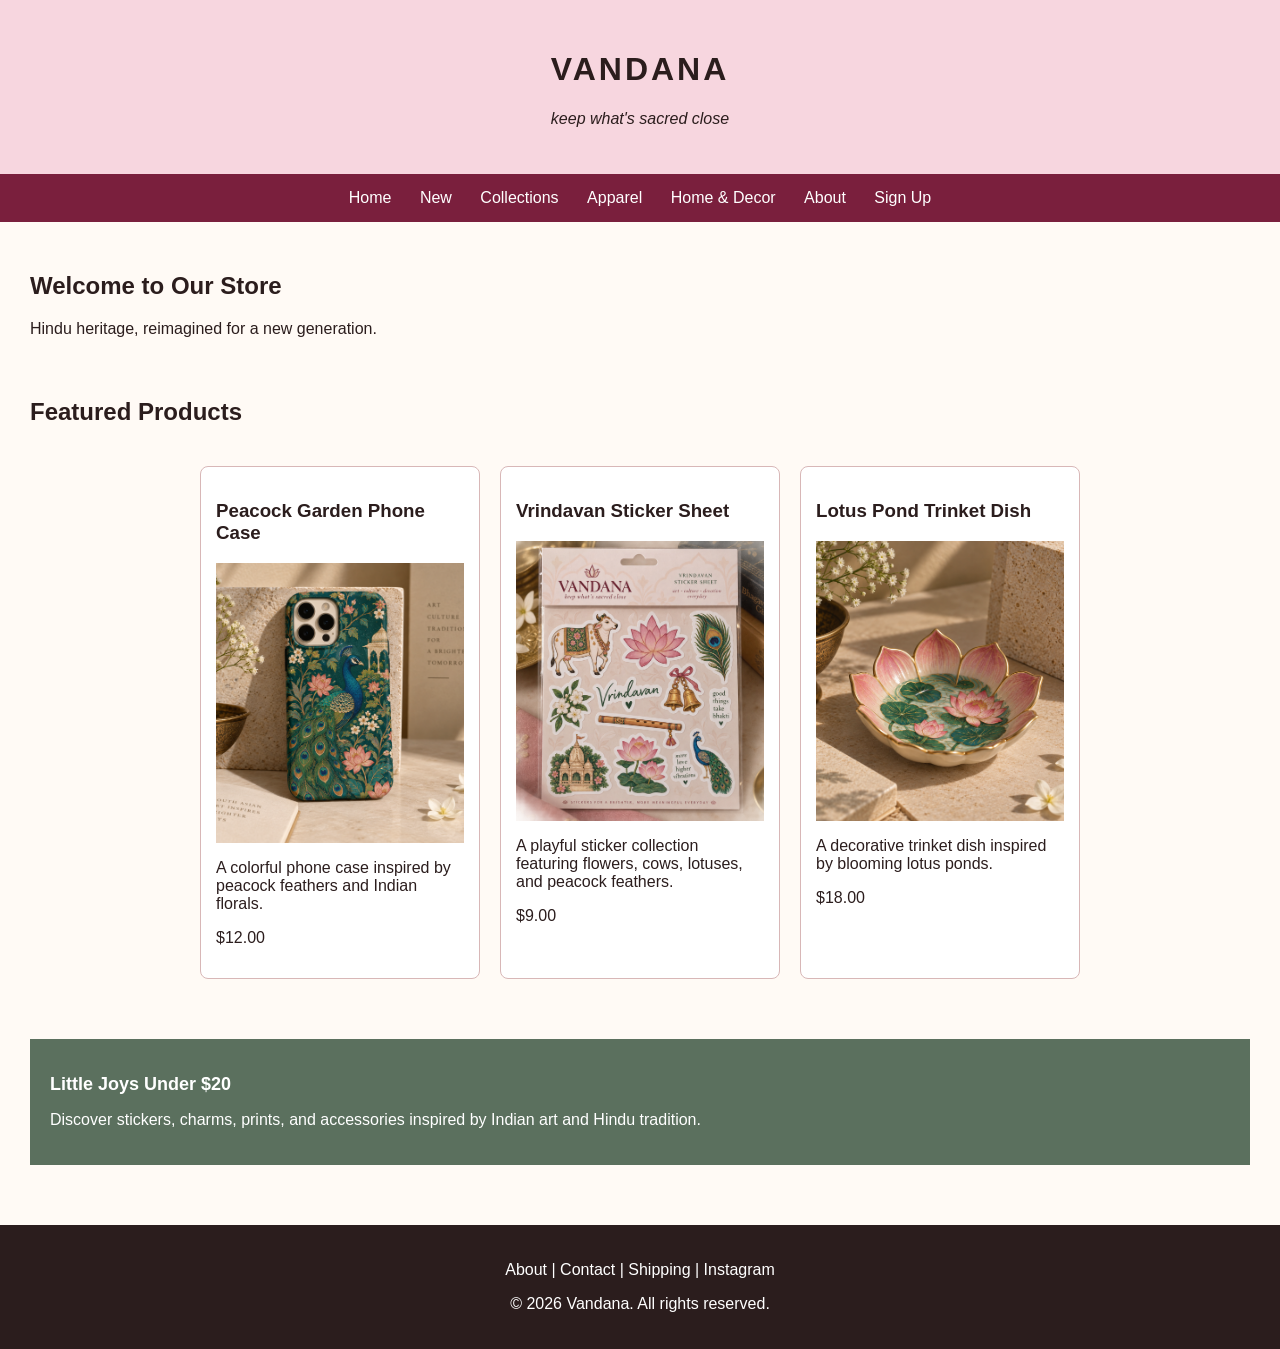
<file: index.html>
<!DOCTYPE html>
<html>
<head>
    <title>Vandana</title>
    <link rel="stylesheet" href="./style.css">
    <link rel="stylesheet" type="text/css" href="style.css">

     <style>
        h1 {
            letter-spacing: 3px;
        }
    </style>
</head>

<body>
    <header id="mainHeader">
        <h1>VANDANA</h1>
        <p style="font-style: italic;"> keep what's sacred close</p>
    </header> 

    <nav>
        <a href="#">Home</a>
        <a href="#">New</a>
        <a href="#">Collections</a>
        <a href="#">Apparel</a>
        <a href="#">Home & Decor</a>
        <a href="#">About</a>
        <a href="signup.html">Sign Up</a>
    </nav>

    <main>

        <section>
            <h2>Welcome to Our Store</h2>
            <p>Hindu heritage, reimagined for a new generation.</p>
        </section>

        <section class="products">
            <h2>Featured Products</h2>

            <article>
                <h3>Peacock Garden Phone Case</h3>
                <img src="images/peacock_garden_phone_case.png" alt="Peacock Garden Phone Case">
                <p>A colorful phone case inspired by peacock feathers and Indian florals.</p>
                <p>$12.00</p>
            </article>

            <article>
                <h3>Vrindavan Sticker Sheet</h3>
                <img src="images/vrindavan_sticker_sheet.png" alt="Vrindavan Sticker Sheet">
                <p>A playful sticker collection featuring flowers, cows, lotuses, and peacock feathers.</p>
                <p>$9.00</p>
            </article>

            <article>
                <h3>Lotus Pond Trinket Dish</h3>
                <img src="images/lotus_pond_trinket_dish.png" alt="Lotus Pond Trinket Dish">
                <p>A decorative trinket dish inspired by blooming lotus ponds.</p>
                <p>$18.00</p>
            </article>

        </section>

        <aside>
            <h2>Little Joys Under $20</h2>
            <p>Discover stickers, charms, prints, and accessories inspired by Indian art and Hindu tradition.</p>
        </aside>

    </main>

     <footer>
        <p>About | Contact | Shipping | Instagram</p>
        <p>&copy; 2026 Vandana. All rights reserved.</p>
    </footer>
    
</body>
</html>
</file>
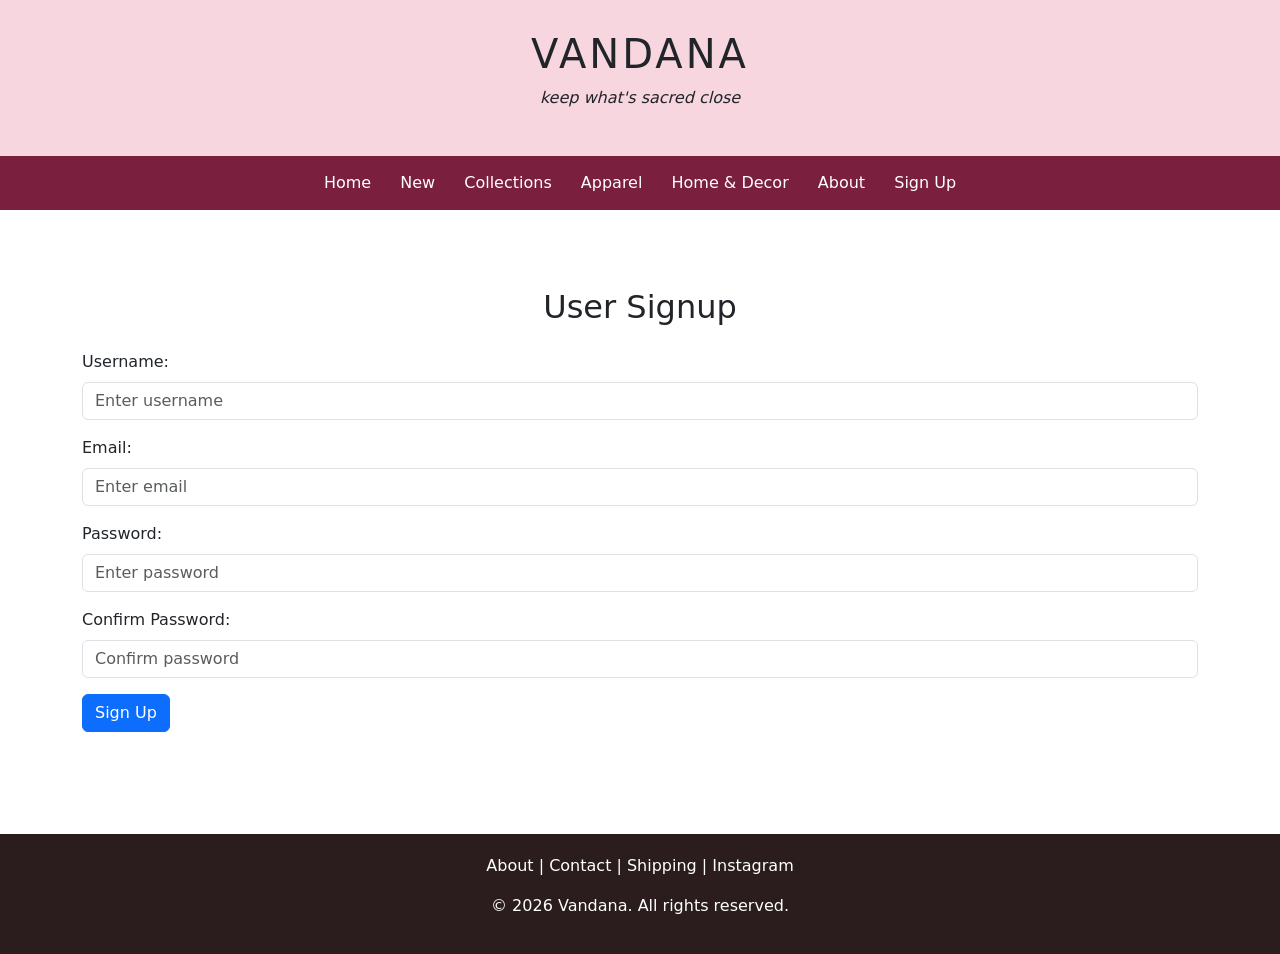
<file: signup.html>
<!DOCTYPE html>
<html lang="en">

<head>
    <title>Sign Up - Vandana</title>

    <meta name="viewport" content="width=device-width, initial-scale=1">

    <link rel="stylesheet" href="style.css">

    <!-- Bootstrap CSS -->
    <link href="https://cdn.jsdelivr.net/npm/bootstrap@5.3.8/dist/css/bootstrap.min.css" rel="stylesheet">

    <style>
        h1 {
            letter-spacing: 3px;
        }

        .error-message {
            color: red;
            margin-top: 5px;
        }
    </style>
</head>

<body>

    <header id="mainHeader">
        <h1>VANDANA</h1>
        <p style="font-style: italic;">keep what's sacred close</p>
    </header>

    <nav>
        <a href="index.html">Home</a>
        <a href="#">New</a>
        <a href="#">Collections</a>
        <a href="#">Apparel</a>
        <a href="#">Home & Decor</a>
        <a href="#">About</a>
        <a href="signup.html">Sign Up</a>
    </nav>

    <main>

        <section class="container my-5">

            <h2 class="text-center mb-4">User Signup</h2>

            <form onsubmit="return validateForm()">

                <div class="mb-3">
                    <label for="username" class="form-label">Username:</label>
                    <input type="text"
                           class="form-control"
                           id="username"
                           placeholder="Enter username"
                           onfocusout="validate(this)">
                    <p id="usernameError" class="error-message"></p>
                </div>

                <div class="mb-3">
                    <label for="email" class="form-label">Email:</label>
                    <input type="email"
                           class="form-control"
                           id="email"
                           placeholder="Enter email"
                           onfocusout="validate(this)">
                    <p id="emailError" class="error-message"></p>
                </div>

                <div class="mb-3">
                    <label for="password" class="form-label">Password:</label>
                    <input type="password"
                           class="form-control"
                           id="password"
                           placeholder="Enter password"
                           onfocusout="validate(this)">
                    <p id="passwordError" class="error-message"></p>
                </div>

                <div class="mb-3">
                    <label for="confirmPassword" class="form-label">Confirm Password:</label>
                    <input type="password"
                           class="form-control"
                           id="confirmPassword"
                           placeholder="Confirm password"
                           onfocusout="validate(this)">
                    <p id="confirmPasswordError" class="error-message"></p>
                </div>

                <button type="submit" class="btn btn-primary">Sign Up</button>

            </form>

            <pre id="jsonOutput" class="mt-4"></pre>

        </section>

    </main>

    <footer>
        <p>About | Contact | Shipping | Instagram</p>
        <p>&copy; 2026 Vandana. All rights reserved.</p>
    </footer>

    <script>

        function validate(obj) {

            var errorMessage = document.getElementById(obj.id + "Error");

            errorMessage.innerHTML = "";
            obj.style.borderColor = "";

            if (obj.value.trim() == "") {

                errorMessage.innerHTML = "Field is required";
                obj.style.borderColor = "red";

                return false;
            }

            if (obj.id == "email") {

                var emailFormat = /^[^\s@]+@[^\s@]+\.[^\s@]+$/;

                if (!emailFormat.test(obj.value)) {

                    errorMessage.innerHTML = "Please enter a valid email address";
                    obj.style.borderColor = "red";

                    return false;
                }
            }

            if (obj.id == "confirmPassword") {

                var password = document.getElementById("password").value;

                if (obj.value != password) {

                    errorMessage.innerHTML = "Passwords do not match";
                    obj.style.borderColor = "red";

                    return false;
                }
            }

            return true;
        }


        function validateForm() {

            var username = document.getElementById("username");
            var email = document.getElementById("email");
            var password = document.getElementById("password");
            var confirmPassword = document.getElementById("confirmPassword");

            var usernameValid = validate(username);
            var emailValid = validate(email);
            var passwordValid = validate(password);
            var confirmPasswordValid = validate(confirmPassword);

            if (usernameValid &&
                emailValid &&
                passwordValid &&
                confirmPasswordValid) {

                var shopper = {
                    username: username.value,
                    email: email.value,
                    password: password.value,
                    confirmPassword: confirmPassword.value
                };

                var jsonDocument = JSON.stringify(shopper, null, 4);

                document.getElementById("jsonOutput").textContent = jsonDocument;

                return false;
            }

            return false;
        }

    </script>

    <!-- Bootstrap JS -->
    <script src="https://cdn.jsdelivr.net/npm/bootstrap@5.3.8/dist/js/bootstrap.min.js"></script>

</body>

</html>
</file>
<file: style.css>
img {
	display: block;
	max-width: 100%;
	height: auto;
}

body {
    font-family: Arial, Helvetica, sans-serif;
    margin: 0;
    background-color: #fffaf5;
    color: #2b1d1d;
}

header {
    text-align: center;
    padding: 30px;
    background-color: #f7d6df;
}

nav {
    text-align: center;
    padding: 15px;
    background-color: #7a1f3d;
}

nav a {
    color: white;
    text-decoration: none;
    margin: 0 12px;
}

main {
    padding: 30px;
}

section {
    margin-bottom: 40px;
}

article {
    border: 1px solid #d8b7b7;
    padding: 15px;
    margin-bottom: 20px;
    background-color: white;
}

article img {
    width: 250px;
    max-width: 100%;
    display: block;
    margin-bottom: 15px;
}

aside {
    padding: 20px;
    background-color: #5b705e;
    color: white;
    margin-bottom: 30px;
}

aside h2 {
    font-size: 18px;
}

footer {
    text-align: center;
    padding: 20px;
    background-color: #2b1d1d;
    color: white;
}

.products {
    display: flex;
    flex-wrap: wrap;
    gap: 20px;
    justify-content: center;
}

.products h2 {
    width: 100%;
    text-align: left;
}

.products article {
    width: 280px;
    box-sizing: border-box;
    border-radius: 8px;
}

.products article img {
    width: 100%;
    height: 280px;
    object-fit: cover;
}
</file>
